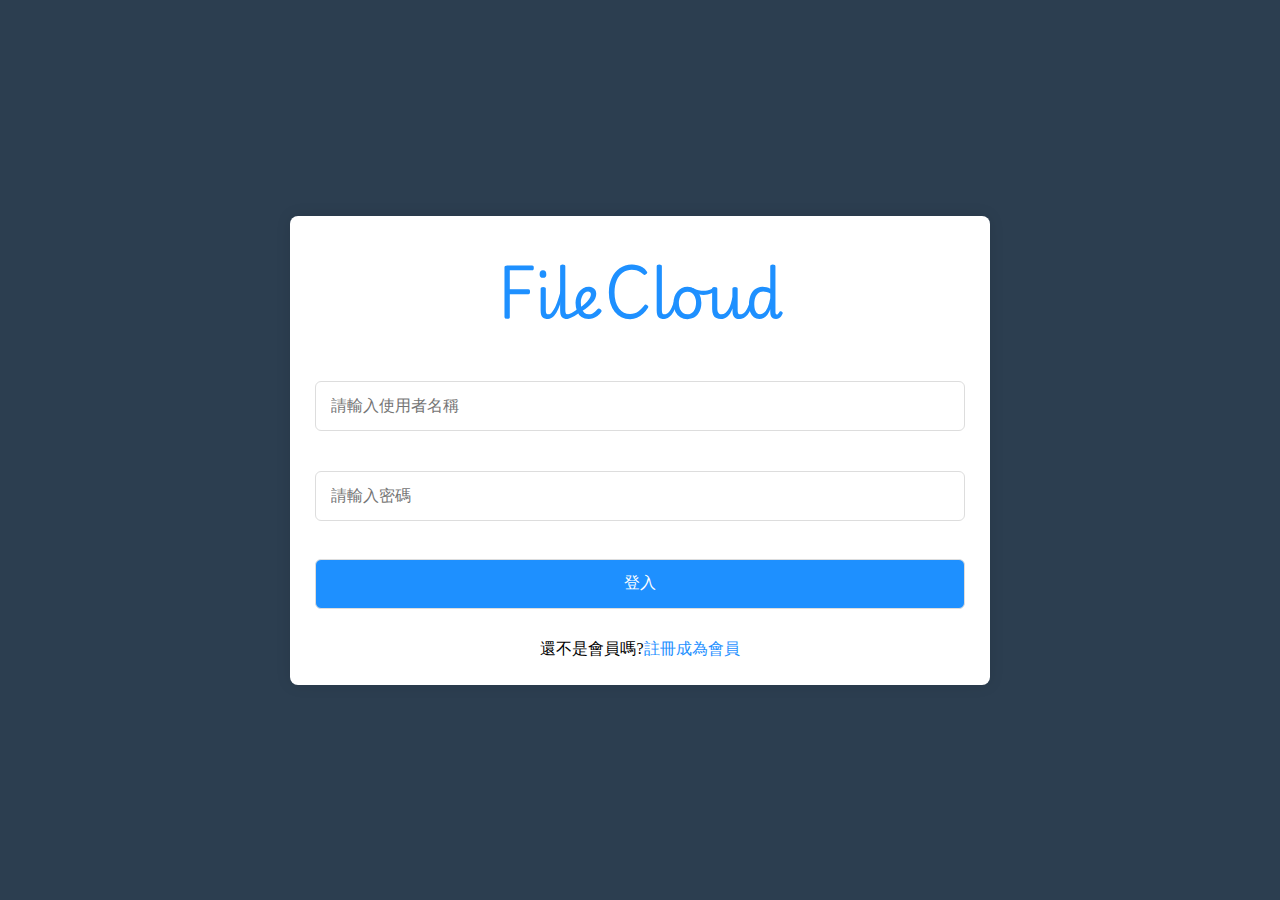
<file: frontend/index.html>
<!DOCTYPE html>
<html lang="en">
<head>
    <meta charset="UTF-8">
    <meta name="viewport" content="width=device-width, initial-scale=1.0">
    <link rel="stylesheet" href="index.css">
    <link rel="stylesheet" href="https://cdnjs.cloudflare.com/ajax/libs/font-awesome/6.5.2/css/all.min.css">
    <script src="https://code.jquery.com/jquery-3.6.4.min.js"></script>
    <title>FileCloud</title>
</head>
<body>

    <div id="mainContainer">
        <div id="container">
            <div class="indexMaintitle">
                <h2>FileCloud</h2>
            </div>
            <form class="form" >
                <div  class="formitem">
                    <input  type="text" placeholder="請輸入使用者名稱">
                </div>  
                <div  class="formitem">
                    <input  type="text" placeholder="請輸入密碼">
                </div>  

                <div id="formsubmit" class="formitem">
                    <button id="LoginsubmitBtn" type="button">登入</button>
                </div>
            </form>
            <div class="registerPoint" >
                <p>還不是會員嗎?</p>
                <a id="openRegisterDialog" class="openRegisterDialog" href="#" >註冊成為會員</a>
            </div>
            <section class="RegisterDialog" aria-hidden="true">
                <div id="container">
                    <div class="maintitle">
                        <h2>開始註冊會員吧!</h2>
                    </div>
                    <div class="xmark" role="button" aria-label="關閉表單">
                        <i class="fa-solid fa-xmark xmarkBTN"></i>
                    </div>
                    <form class="form" aria-labelledby="container">
                        <div class="formitem">
                            <input id="userNameInput" class="filename" type="text" name="filename" placeholder="請輸入使用者名稱" required>
                            <input id="passwordInput" class="filename" type="text" name="filename" placeholder="請輸入密碼" required>
                            <input id="phoneInput" class="filename" type="text" name="filename" placeholder="請輸入手機號碼" required>
                            <input id="emailInput" class="filename" type="text" name="filename" placeholder="請輸入電子郵件" required>
                        </div>  
                        <div id="formsubmit" class="formitem">
                            <button id="submitBtn" type="button">註冊</button>
                        </div>
                    </form>
                </div>
            </section>
            <div class="overlay" aria-hidden="true"></div>
        </div>
    </div>
</body>
<script src="indexscript.js"></script>
</html>
</file>
<file: frontend/index.css>
@import url('https://fonts.googleapis.com/css2?family=Playwrite+GB+S:ital,wght@0,100..400;1,100..400&display=swap');
*{
    margin: 0;
    padding: 0;
    box-sizing: border-box;
}
body{

    background-color: #2c3e50;
}

/* 表單部分 */
#mainContainer{
    min-height: 100vh;
    display: flex;
    align-items: center;
    justify-content: center;
}
#container{
    position: relative;
    max-width: 700px;
    width: 100%;
    background-color: #fff;
    padding: 25px;
    border-radius: 8px;
    box-shadow: 0 0 15px rgba(0, 0, 0, 0.1);
}
#container .indexMaintitle{
    font-family: "Playwrite GB S", cursive;
    font-size: 2.5rem;
    color: #1E90FF;
    font-weight: 500;
    text-align: center;
}
#container .form{
    margin-top: 30px;
    margin-bottom: 30px;
}
.form .formitem{
    width: 100%;
    margin-top: 20px;
}
.form .formitem label{
    font-size: 1rem;
    color: #333;
}
.form .formitem input {
    position: relative;
    height: 50px;
    width: 100%;
    outline: none;
    font-size: 1rem;
    margin-top: 8px;
    border: 1px solid #ddd;
    border-radius: 6px;
    padding: 0 15px;
}
.form .fileupload{
    width: 100%;
    margin-top: 20px;
}
input[type="file"]{
    display: none;
}
.form .fileupload label{
    display: inline-block;
    color: #fff;
    background-color: #1E90FF;
    text-align: center;
    padding: 15px 40px;
    font-size: 18px;
    letter-spacing: 1.5px;
    cursor: pointer;
    border-radius: 6px;
}
.form .fileupload label i{
    font-size: 20px;
    margin-right: 10px;
}
.form .fileupload span {
    margin-left: 15px;
    font-size: 1rem;
    color: #333;
}
.form .formitem button {
    position: relative;
    height: 50px;
    width: 100%;
    outline: none;
    font-size: 1rem;
    margin-top: 8px;
    border: 1px solid #ddd;
    border-radius: 6px;
    padding: 0 15px;
    color: #fff;
    background-color:#1E90FF;
    cursor: pointer;
}
.form .formitem button:hover{
    background-color:#00008B;
}

.form .formitem select{
    position: relative;
    height: 50px;
    width: 100%;
    outline: none;
    font-size: 1rem;
    margin-top: 8px;
    border: 1px solid #ddd;
    border-radius: 6px;
    padding: 0 15px;
}
#container .page{
    display: flex;
    justify-content: end ;
    background-color: #1E90FF;
    text-align: center;
    width: 150px;
}
#container .page a{
    font-size: 18px;
    color: #fff;
    text-decoration:none;
}
.registerPoint{
    display: flex;
    flex-direction: row;
    justify-content: center;
}
.registerPoint a{
    text-decoration: none;
    color: #1E90FF;
}
.Videodialog{
    display: none;
    position: fixed;
    top: 50%;
    left: 50%;
    transform: translate(-50%, -50%);
    background-color: #fff;
    padding: 25px;
    border: 1px solid #ccc;
    z-index: 1000;
}
.Editdialog{
    display: none;
    position: fixed;
    top: 50%;
    left: 50%;
    transform: translate(-50%, -50%);
    background-color: #fff;
    padding: 25px;
    border: 1px solid #ccc;
    z-index: 1000;
}

.closeDialogBtn{
    margin-top: 15px ;
    margin-left: 485px ;
    background-color: #318CE7;
    border: none;
    color: white;
    padding:5px 100px;
    text-align: center;
    text-decoration: none;
    display: inline-block;
    font-size: 16px;
    border-radius: 25px;
}

.overlay{
    display: none;
    position: fixed;
    top: 0;
    left: 0;
    width: 100%;
    height: 100%;
    background: rgba(0, 0, 0, 0.8);
   
}

/* 表單部分 */
.RegisterDialog{
    display: none;
    position: fixed;
    top: 50%;
    left: 50%;
    transform: translate(-50%, -50%);
    background-color: #fff;
    padding: 50px;
    border: 1px solid #ccc;
    z-index: 1000;
    border-radius: 8px;
    box-shadow: 0 0 15px rgba(0, 0, 0, 0.1);
    max-width: 700px;
    width: 100%;

}
.xmark{
    position: fixed;
    top: 20px;
    right: 30px;
    cursor: pointer;
}
.xmark i{
    font-size: 25px;

}
#container .maintitle{
    font-size: 1.5rem;
    color: #333;
    font-weight: 500;
    text-align: center;
}
#container .form{
    margin-top: 30px;
    margin-bottom: 30px;
}
.form .formitem{
    width: 100%;
    margin-top: 20px;
}
.form .formitem label{
    font-size: 1rem;
    color: #333;
}
.form .formitem input {
    position: relative;
    height: 50px;
    width: 100%;
    outline: none;
    font-size: 1rem;
    margin: 10px 0;
    border: 1px solid #ddd;
    border-radius: 6px;
    padding: 0 15px;
}
.form .fileupload{
    width: 100%;
    margin-top: 20px;
}
input[type="file"]{
    display: none;
}
.form .fileupload label{
    display: inline-block;
    color: #fff;
    background-color: #1E90FF;
    text-align: center;
    padding: 15px 40px;
    font-size: 18px;
    letter-spacing: 1.5px;
    cursor: pointer;
    border-radius: 6px;
}
.form .fileupload label i{
    font-size: 20px;
    margin-right: 10px;
}
.form .fileupload span {
    margin-left: 15px;
    font-size: 1rem;
    color: #333;
}
.form .formitem button {
    position: relative;
    height: 50px;
    width: 100%;
    outline: none;
    font-size: 1rem;
    margin-top: 8px;
    border: 1px solid #ddd;
    border-radius: 6px;
    padding: 0 15px;
    color: #fff;
    background-color:#1E90FF;
    cursor: pointer;
}
.form .formitem button:hover{
    background-color:#00008B;
}

.form .formitem select{
    position: relative;
    height: 50px;
    width: 100%;
    outline: none;
    font-size: 1rem;
    margin-top: 8px;
    border: 1px solid #ddd;
    border-radius: 6px;
    padding: 0 15px;
}
</file>
